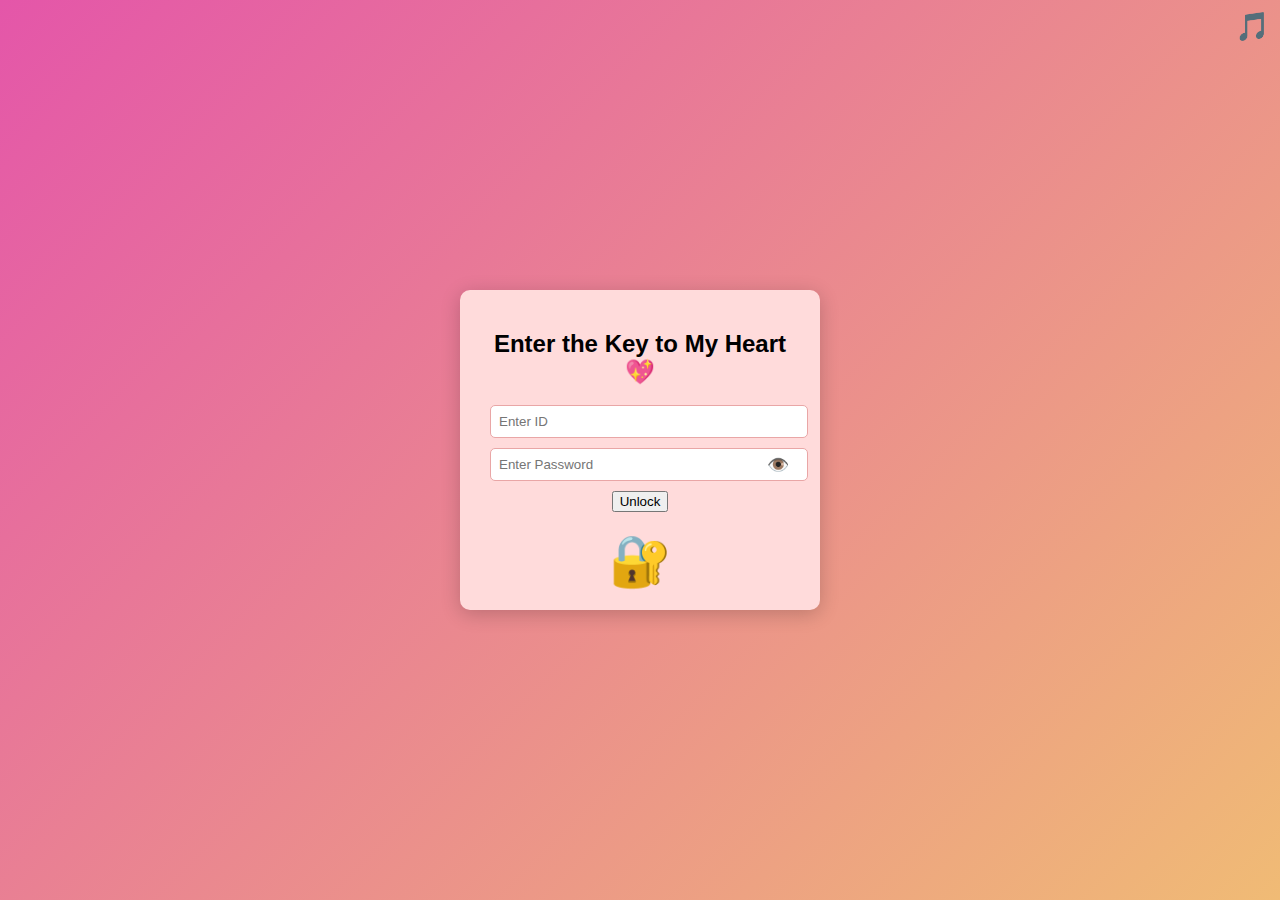
<file: index.html>
<!DOCTYPE html>
<html lang="en">
<head>
  <meta charset="UTF-8" />
  <meta name="viewport" content="width=device-width, initial-scale=1.0"/>
  <title></title>
  <link rel="stylesheet" href="style.css" />
</head>
<body>
  <div class="music-icon" onclick="toggleMusic()">🎵</div>
  <audio id="bgMusic" autoplay loop>
    <source src="music.mp3" type="audio/mpeg">
    Your browser does not support the audio tag.
  </audio>

  <div class="heart-container" id="heartContainer"></div>

  <div id="loginBox">
    <h2>Enter the Key to My Heart 💖</h2>
    <input type="text" id="username" placeholder="Enter ID">
    <div class="password-wrapper">
      <input type="password" id="password" placeholder="Enter Password">
      <span class="toggle-password" onclick="togglePassword()">👁️</span>
    </div>
    <button onclick="validateLogin()">Unlock</button>
    <div id="message">Oops ! Pati Dev Socho password kya ho sakta hai😂</div>
    <div class="lock-icon">🔐</div>
  </div>

  <div class="main-content" id="mainContent">
    <div>
      <div class="cube-container">
        <div class="cube" id="cube">
          <div class="face front"></div>
          <div class="face back"></div>
          <div class="face right"></div>
          <div class="face left"></div>
          <div class="face top"></div>
          <div class="face bottom"></div>
        </div>
      </div>
      <div class="caption" id="cubeCaption">Aapki baahon mein sab gham mita jaate hain🤗</div>
    </div>
    <div class="image-gallery">
      <div class="description-line">Swipe to see our memory💞</div>
      <div class="row">
        <img src="1.jpg" onclick="rotateCube('front', 'Aapki baahon mein sab gham mita jaate hain🤗')">
        <img src="2.jpg" onclick="rotateCube('back', 'Thak gaya hoga mirror bhi, roz itna sundar chahra dekh ke!😍')">
        <img src="3.jpg" onclick="rotateCube('left', 'Aap ki muskaan mein hi meri khushi chhupi hai😊💗')">
      </div>
      <div class="row">
        <img src="4.jpg" onclick="rotateCube('right', 'Perfect Patner💖')">
        <img src="5.jpg" onclick="rotateCube('top', 'Aap ke bina coffee bhi feeki lagti hai☕😌')">
        <img src="6.jpg" onclick="rotateCube('bottom', 'Zindagi ka sabse khoobsurat faisla: aapka haath thamna🤝🌹')">
      </div>
    </div>
    <div class="surprise-container">
      <button id="surpriseBtn">🎁 Surprise</button>
    </div>
  </div>
  
  <script src="script.js" defer></script>

</body>
</html>
</file>
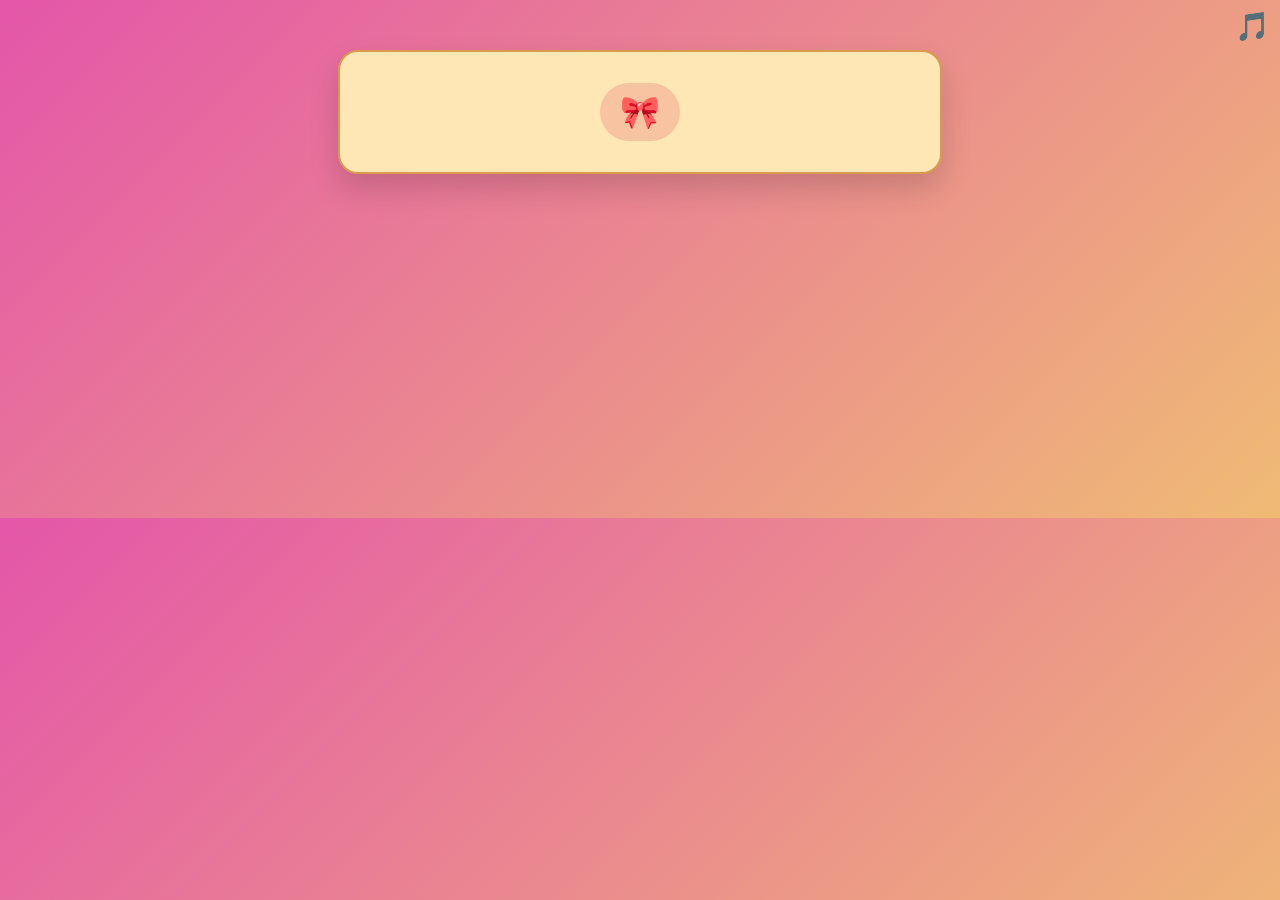
<file: letter.html>
<!DOCTYPE html>
<html lang="en">
<head>
  <meta charset="UTF-8" />
  <meta name="viewport" content="width=device-width, initial-scale=1.0"/>
  <title>Letter for You 💌</title>
  <!-- <link rel="stylesheet" href="style.css">-->
  <link href="https://fonts.googleapis.com/css2?family=Sacramento&family=Quicksand&display=swap" rel="stylesheet">
  <style>
    body {
    margin: 0;
    padding: 0;
    font-family: 'Segoe UI', sans-serif;
    background: linear-gradient(135deg, #e456a9, #f0bb75);
    display: flex;
    align-items: center;
    justify-content: center;
    flex-direction: column;
    position: relative;
    overflow-x: hidden;
  }

    .letter-wrapper {
      position: relative;
      margin: 50px auto;
      width: 90%;
      max-width: 600px;
      height: 120px;
      background: #ffe6b5;
      border: 2px solid #d89c4c;
      border-radius: 20px;
      box-shadow: 0 15px 30px rgba(0,0,0,0.15);
      overflow: hidden;
      cursor: pointer;
      transition: height 1.2s ease-in-out;
    }

    .letter-wrapper.open {
      height: auto;
    }

    .ribbon {
      position: absolute;
      top: 50%;
      left: 50%;
      transform: translate(-50%, -50%);
      font-size: 2rem;
      background: #f7c3a0;
      color: rgb(255, 155, 213);
      padding: 10px 20px;
      border-radius: 50px;
      z-index: 2;
      transition: opacity 0.5s ease;
    }

    .letter-wrapper.open .ribbon {
      opacity: 0;
      pointer-events: none;
    }

    .letter {
      padding: 40px;
      font-size: 1.2rem;
      line-height: 1.7;
      color: #4a4a4a;
      display: none;
    }

    .line {
      opacity: 0;
      transition: opacity 1s ease-in-out;
      margin-bottom: 10px;
    }

    .shayari-scroll {
      width: 90%;
      max-width: 600px;
      margin: 30px auto;
      background: #fff6e0;
      border: 2px dashed #ff49ad;
      padding: 25px 30px;
      border-radius: 30px;
      font-family: 'Quicksand', cursive;
      font-size: 1.5rem;
      color: #fc8617;
      box-shadow: 0 0 30px rgba(0,0,0,0.1);
      opacity: 0;
      transform: scale(0.95);
      transition: all 1s ease-in-out;
      text-align: center;
    }

    .shayari-line {
      margin: 12px 0;
      opacity: 0;
      transform: translateY(10px);
      animation: fadeUp 1s forwards;
    }

    @keyframes fadeUp {
      to {
        opacity: 1;
        transform: translateY(0);
      }
    }
    .heart {
      position: fixed;
      bottom: 50px;
      font-size: 20px;
      color: #ff5b8a;
      animation: floatUp 2.5s ease-out forwards;
      pointer-events: none;
      opacity: 0.9;
      z-index: 100;
    }

    @keyframes floatUp {
      0% {
        transform: translateY(0) scale(1);
        opacity: 0.9;
      }
      100% {
        transform: translateY(-150px) scale(1.5);
        opacity: 0;
      }
    }
    .fullscreen {
      display: none;
      position: fixed;
      top: 0; left: 0;
      width: 100%; height: 100%;
      background: rgba(0, 0, 0, 0.8);
      justify-content: center;
      align-items: center;
      z-index: 999;
    }
    .music-icon {
    position: fixed;
    top: 10px;
    right: 10px;
    font-size: 28px;
    cursor: pointer;
    z-index: 999;
    user-select: none;
  }
  
  </style>
</head>
<body>
  <div class="music-icon" onclick="toggleMusic()">🎵</div>
  <audio id="bgMusic"autoplay loop>
    <source src="music.mp3" type="audio/mpeg">
    Your browser does not support the audio tag.
  </audio>

  <!-- Folded Letter with Ribbon -->
  <div class="letter-wrapper" onclick="openLetter()">
    <div class="ribbon">🎀</div>
    <section class="letter" id="letter">
      <!-- Letter lines will appear here -->
    </section>
  </div>

  <div class="shayari-scroll" id="shayari">
    <p class="shayari-line">Likhu toh lafz ho tum ✍️</p>
    <p class="shayari-line">Sochu toh khayal ho tum 💭</p>
    <p class="shayari-line">Mangu toh dua ho tum 🙏</p>
    <p class="shayari-line">Sach kahu toh meri jaan ho tum ❤️✨</p>
  </div>

  <script>
    const letterLines = [
      "My Dear Husband🥰,",
      "Jab se aap meri zindagi mein aaye ho, sab kuch badal gaya hai...🌈",
      "Har subah aapki muskaan se shuru hoti hai, aur har raat aapki baaton mein khatam☀️🌙",
      "Pehle zindagi sirf jee rahe the... ab mehsoos karte hain — har ek lamha, har ek pal✨",
      "Aap sirf mere humsafar nahi ho...💑",
      "Aap mere sabse acche dost, mera sukoon, mera ghar, meri shanti, meri muskurahat ho🏡❤️",
      "Main shayad zyada nahi keh paati, lekin har roz aapke liye dil se ek nayi dua nikalti hai🙏💖",
      "Aapka gussa, aapki care, aapka 'bas main hoon na' kehna...😠🤗",
      "Sab kuch itna apna sa lagta hai, jaise meri har kami ko aapne apne pyaar se poora kar diya ho💕",
      "Kayi baar lagta hai, shayad main itni lucky hoon ki meri har dua sun li gayi🍀",
      "Bas itna kehna chahti hoon — ✍️",
      "Jitna pyaar aaj karti hoon aapse, kal aur bhi zyada karungi💞",
      "Chahe duniya badal jaye, lekin mera aap par vishwas aur mera pyaar kabhi kam nahi hoga🌍💫",
      "Love you always Hubby👩‍❤️‍👨",
      "Aapki pyaari Patni💖"
    ];

    function openLetter() {
      const wrapper = document.querySelector('.letter-wrapper');
      const letter = document.getElementById("letter");

      if (!wrapper.classList.contains('open')) {
        wrapper.classList.add('open');
        letter.style.display = "block";

        // Animate letter lines
        letterLines.forEach((line, index) => {
          const p = document.createElement("p");
          p.classList.add("line");
          p.textContent = line;
          letter.appendChild(p);

          setTimeout(() => {
            p.style.opacity = 1;
          }, index * 2000);
        });

        // Reveal shayari and hearts
        setTimeout(() => {
          const shayari = document.getElementById("shayari");
          shayari.style.opacity = 1;
          shayari.style.transform = "scale(1)";

          const lines = document.querySelectorAll(".shayari-line");
          lines.forEach((line, i) => {
            line.style.animationDelay = `${i * 0.8}s`;
          });
        }, letterLines.length * 2000 + 1000);
      }
    }
    function createFloatingHeart() {
      const heart = document.createElement('div');
      heart.classList.add('heart');
      heart.textContent = '💖';
      heart.style.left = Math.random() * 90 + 5 + 'vw';
      heart.style.fontSize = (Math.random() * 10 + 16) + 'px';
      document.body.appendChild(heart);

      setTimeout(() => {
        heart.remove();
      }, 2500);
    }
    
    function toggleMusic() {
    const music = document.getElementById("bgMusic");
    if (music.paused) {
      music.play();
    } else {
      music.pause();
    }
  }
  </script>
</body>
</html>
</file>
<file: style.css>
body {
    margin: 0;
    padding: 0;
    font-family: 'Quicksand', sans-serif;
    background: linear-gradient(135deg, #e456a9, #f0bb75);
    height: 100vh;
    display: flex;
    align-items: center;
    justify-content: center;
    flex-direction: column;
    position: relative;
  }
  
  #loginBox {
    background-color: rgb(255, 219, 219);
    padding: 20px 30px; 
    border-radius: 10px;
    box-shadow: 0 4px 20px rgba(0, 0, 0, 0.2);
    text-align: center;
    max-width: 300px;
  }
  
  input {
    display: block;
    margin: 10px auto;
    padding: 8px;
    width: 100%;
    border-radius: 5px;
    border: 1px solid #e9a6a6;
  }
  
  .password-wrapper {
    position: relative;
  }
  
  #password {
    padding-right: 8px;
  }
  
  .toggle-password {
    position: absolute;
    right: 1px;
    top: 50%;
    transform: translateY(-50%);
    cursor: pointer;
    font-size: 18px;
    user-select: none;
  }
  
  #message {
    margin-top: 10px;
    color: rgb(255, 3, 3);
    display: none;
  }
  
  .main-content {
    display: none;
    align-items: center;
    justify-content: space-around;
    flex-wrap: wrap;
    gap: 40px;
    text-align: center;
    margin-top: -40px;
  }
  
  .cube-container {
    width: 250px;
    height: 250px;
    background-color: transparent;
    display: flex;
    align-items: center;
    justify-content: center;
    perspective: 1000px;
  }
  
  .cube {
    width: 200px;
    height: 200px;
    position: relative;
    transform-style: preserve-3d;
    transform: rotateX(0deg) rotateY(0deg);
    transition: transform 1s;
    
  }
  
  .face {
    position: absolute;
    width: 200px;
    height: 200px;
    background-size: cover;
    background-position: center;
    display: flex;
    align-items: center;
    justify-content: center;
    font-size: 20px;
    font-weight: bold;
    backface-visibility: hidden;
    border: 2px solid rgba(0, 255, 255, 0.6);
    box-shadow: 0 0 15px #0ff, 0 0 30px #0ff;
    border-radius: 10px;
    border: none;
  }
  
  .front  { transform: rotateY(  0deg) translateZ(100px); background-image: url('1.jpg'); }
  .back   { transform: rotateY(180deg) translateZ(100px); background-image: url('2.jpg'); }
  .right  { transform: rotateY( 90deg) translateZ(100px); background-image: url('3.jpg'); }
  .left   { transform: rotateY(-90deg) translateZ(100px); background-image: url('4.jpg'); }
  .top    { transform: rotateX( 90deg) translateZ(100px); background-image: url('5.jpg'); }
  .bottom { transform: rotateX(-90deg) translateZ(100px); background-image: url('6.jpg'); }
  
  .caption {
    margin-top: 10px;
    font-weight: 500;
    font-size: 16px;
    color: #e91e1e;
  }
  
  .image-gallery {
    display: flex;
    flex-direction: column;
    gap: 10px;
  }
  
  .description-line {
    font-weight: bold;
    margin-bottom: 5px;
    font-size: 17px;
    color: #ff0000;
  }
  
  .row {
    display: flex;
    gap: 15px;
    justify-content: center;
  }
  
  .row img {
    width: 120px;
    height: 120px;
    object-fit: cover;
    border-radius: 10px;
    cursor: pointer;
    transition: transform 0.3s;
  }
  
  .row img:hover {
    transform: scale(1.1);
  }
  
  .lock-icon {
    font-size: 50px;
    margin-top: 20px;
    animation: bounce 1s infinite alternate;
  }
  
  @keyframes bounce {
    0% { transform: translateY(0); }
    100% { transform: translateY(-10px); }
  }
  
  .info {
    display: none;
  }
  
  .heart-container {
    position: absolute;
    bottom: 0;
    left: 0;
    width: 100%;
    height: 100%;
    pointer-events: none;
    overflow: hidden;
  }
  
  .heart {
    position: absolute;
    bottom: -50px;
    color: #ff5e7e;
    font-size: 24px;
    animation: floatUp 4s infinite;
    opacity: 0.8;
  }
  
  @keyframes floatUp {
    0% {
      transform: translateY(0) scale(1);
      opacity: 0.8;
    }
    100% {
      transform: translateY(-300px) scale(1.5);
      opacity: 0;
    }
  }
  
  .music-icon {
    position: fixed;
    top: 10px;
    right: 10px;
    font-size: 28px;
    cursor: pointer;
    z-index: 999;
    user-select: none;
  }
  
  .surprise-container {
    position: fixed;
    bottom: 40px;
    left: 50%;
    transform: translateX(-50%);
    z-index: 999;
  }
  
  #surpriseBtn {
    background-color: #ff5e9c;
    color: white;
    padding: 12px 25px;
    font-size: 18px;
    border: none;
    border-radius: 30px;
    box-shadow: 0 5px 15px rgba(0,0,0,0.3);
    cursor: pointer;
    transition: all 1.3s ease-in-out;
  }
  
  #surpriseBtn:hover {
    background-color: #e14e8c;
    transform: scale(1.05);
  }
</file>
